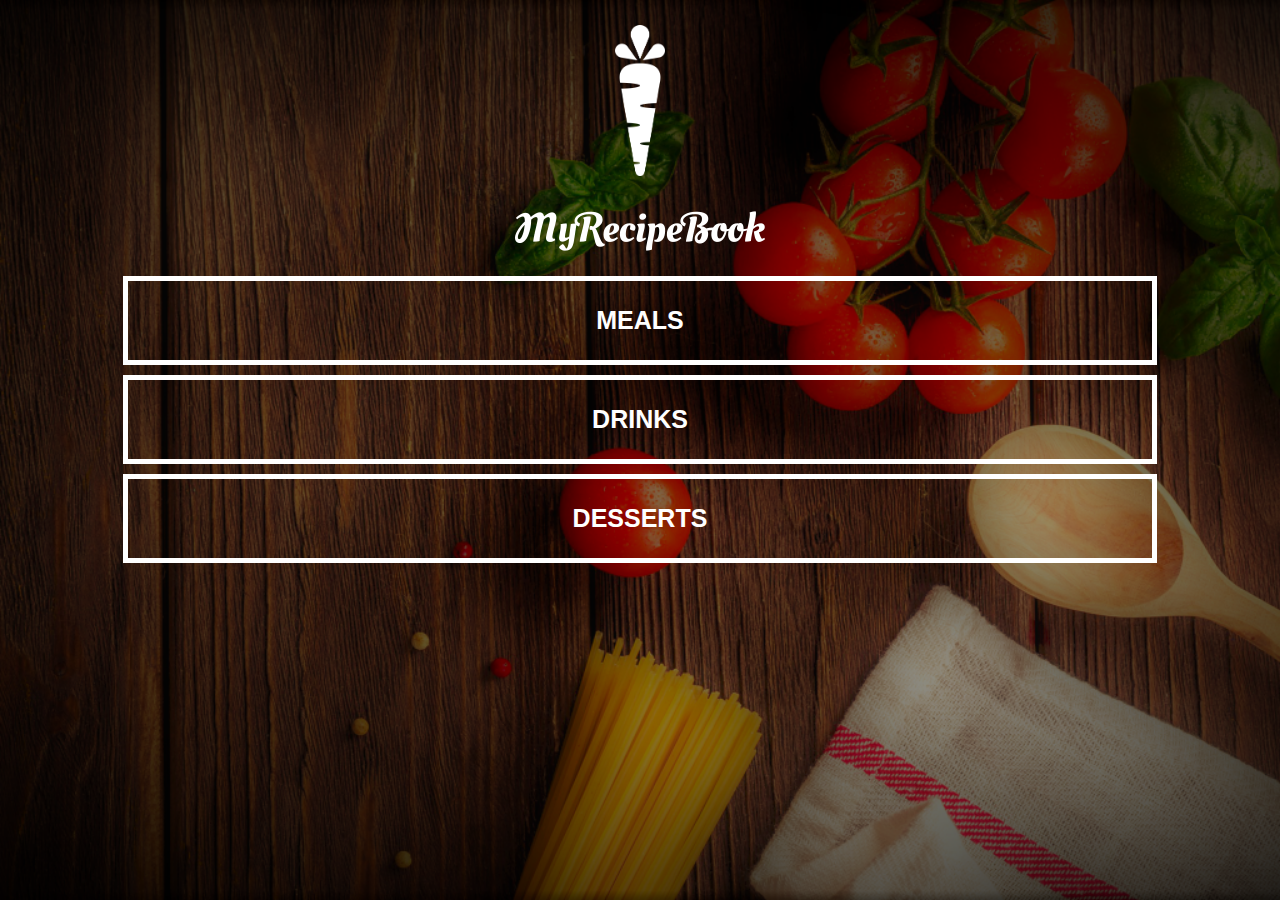
<file: index.html>
<!DOCTYPE html>
<html lang="en">
<head>
   
    <title>My Recipe Book </title>
    <link rel="stylesheet" href="https://cdnjs.cloudfare.com/ajax/libs/font-awesome/6.5.2/css/all.min.css">
    <!-- <link rel="stylesheet" href="fontawesomeicons/css/all.css">
    <link rel="stylesheet" href="fontawesomeicons/css/all.min.css"> -->
    <link rel="stylesheet" href="style.css">
   
    
    
</head>
<body class="body-home">
    <div id="Home">
        <img src="images/logo-img.png" id="home-logo-img">
        <img src="images/logo-text.png" id="home-logo-text">
        <div class="home-menu">
            <a href="grilledcheese.html" class="home-menu-item">
                <p>Meals</p>
            </a>

            <a href="drinks.html" class="home-menu-item">
                <p>Drinks</p>
            </a>

            <a href="desserts.html" class="home-menu-item">
                <p>Desserts</p>
            </a>
        </div>
    </div>
</body>
</html>
</file>
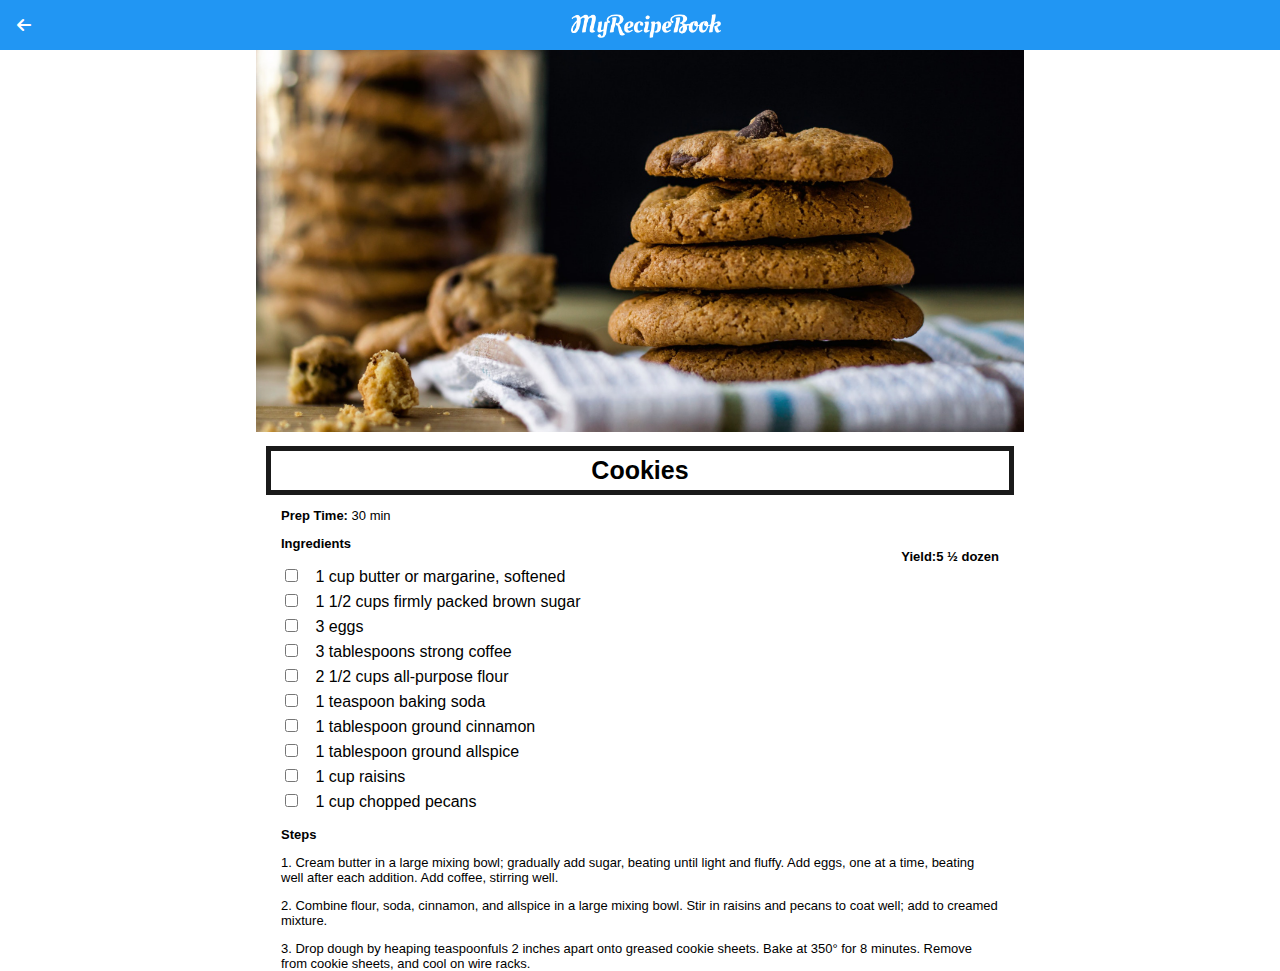
<file: dessertrecipe.html>
<!DOCTYPE html>
<html lang="en">
<head>
   
    <title>My Recipe Book | Meals | Grilled Cheese</title>
    <link rel="stylesheet" href="https://cdnjs.cloudfare.com/ajax/libs/font-awesome/6.5.2/css/all.min.css">
    <!-- <link rel="stylesheet" href="fontawesomeicons/css/all.css">
    <link rel="stylesheet" href="fontawesomeicons/css/all.min.css"> -->
     <link
      rel="stylesheet"
      href="https://cdnjs.cloudflare.com/ajax/libs/font-awesome/6.5.2/css/all.min.css"
      integrity="sha512-SnH5WK+bZxgPHs44uWIX+LLJAJ9/2PkPKZ5QiAj6Ta86w+fsb2TkcmfRyVX3pBnMFcV7oQPJkl9QevSCWr3W6A=="
      crossorigin="anonymous"
      referrerpolicy="no-referrer"
    />
    <link rel="stylesheet" href="style.css">

</head>
<body class="body-recipes"></body>

<div class="header">
 <a href="desserts.html">
    <i class="fa-solid fa-arrow-left"></i></i>
 </a>
 <img src="images/logo-text.png">

</div>
    <div id="recipe">
     
        <div class="recipe-details">
           
            <img src="images/cookies.png" width="100%">
            
            <h1>Cookies</h1>
            <div class="recipe-details-info">
                <p><b>Prep Time: </b>30 min</p>
                <p style="float: right;"><b>Yield:5 ½ dozen </b></p>
            
                <div class="recipe-details-ingridients">
                    <p><b>Ingredients</b></p>
                    <input id="check-01" type="checkbox">
                    <label for="check-01">1 cup butter or margarine, softened</label>
                     <br>
                    <input id="check-02" type="checkbox">
                    <label for="check-02">  1 1/2 cups firmly packed brown sugar</label>
                    <br>

                    <input id="check-03" type="checkbox">
                    <label for="check-03">   3 eggs</label>
                    <br>

                    <input id="check-04" type="checkbox">
                    <label for="check-04">   3 tablespoons strong coffee</label>
                    <br>
                    
                    <input id="check-05" type="checkbox">
                    <label for="check-05">   
                        2 1/2 cups all-purpose flour</label>
                    <br>

                    <input id="check-06" type="checkbox">
                    <label for="check-06">   
                        1 teaspoon baking soda</label>
                    <br>

                    <input id="check-07" type="checkbox">
                    <label for="check-07">   
                        1 tablespoon ground cinnamon</label>
                    <br>

                    <input id="check-08" type="checkbox">
                    <label for="check-08">   
                        1 tablespoon ground allspice</label>
                    <br>

                    <input id="check-09" type="checkbox">
                    <label for="check-09">   
                        1 cup raisins</label>
                    <br>

                    <input id="check-10" type="checkbox">
                    <label for="check-10">   
                        1 cup chopped pecans</label>
                    <br>
                
                
                 
             
         
                <p><b>Steps</b></p>

                <p>1.	Cream butter in a large mixing bowl; gradually add sugar,
                     beating until light and fluffy. Add eggs, one at a time,
                      beating well after each addition. Add coffee, stirring well.</p>

                      <p>2.	Combine flour, soda, cinnamon, and allspice in a large mixing bowl. 
                        Stir in raisins and pecans to coat well; add to creamed mixture.</p>

                        <p>3.	Drop dough by heaping teaspoonfuls 2 inches apart onto greased cookie sheets. 
                            Bake at 350° for 8 minutes. Remove from cookie sheets, and cool on wire racks.</p>
                 

        </div>
        
        </div>
  
</body>
</html>
</file>
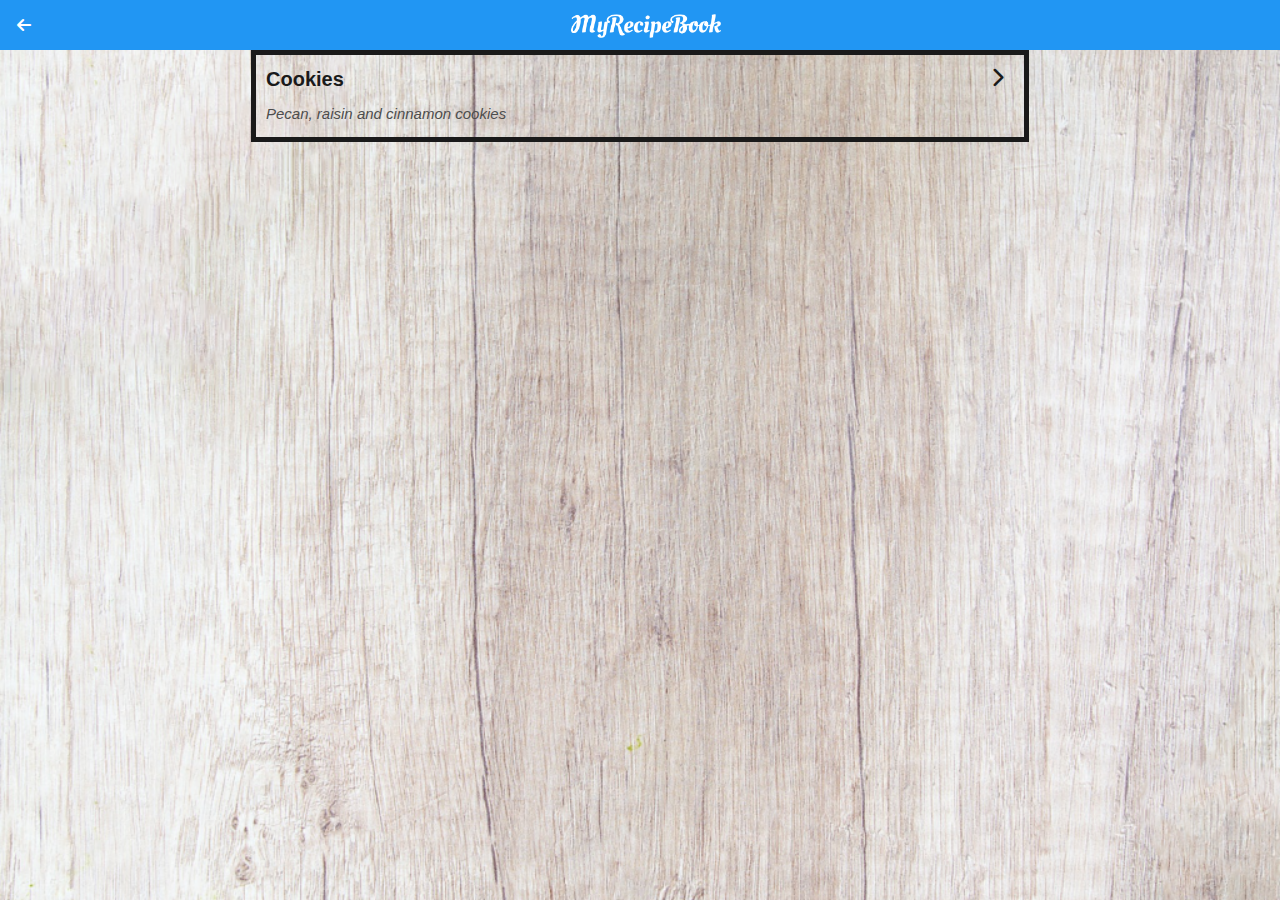
<file: desserts.html>
<!DOCTYPE html>
<html lang="en">
<head>
   
    <title>My Recipe Book | Deserts</title>
    <link rel="stylesheet" href="https://cdnjs.cloudfare.com/ajax/libs/font-awesome/6.5.2/css/all.min.css">
    <!-- <link rel="stylesheet" href="fontawesomeicons/css/all.css">
    <link rel="stylesheet" href="fontawesomeicons/css/all.min.css"> -->

     <link
      rel="stylesheet"
      href="https://cdnjs.cloudflare.com/ajax/libs/font-awesome/6.5.2/css/all.min.css"
      integrity="sha512-SnH5WK+bZxgPHs44uWIX+LLJAJ9/2PkPKZ5QiAj6Ta86w+fsb2TkcmfRyVX3pBnMFcV7oQPJkl9QevSCWr3W6A=="
      crossorigin="anonymous"
      referrerpolicy="no-referrer"
    />
    <link rel="stylesheet" href="style.css">

</head>
<body class="body-meals"></body>

<div class="header">
 <a href="index.html">
    <i class="fa-solid fa-arrow-left"></i>
 </a>
 <img src="images/logo-text.png">

</div>
    <div id="Meals">
        <div class="meals-list"></div>
                <div class="meals-list-item">
                    
                    <h1>Cookies<a href="dessertrecipe.html"><i class="fa-solid fa-chevron-right"></i></a></h1>
                    
                    <p>Pecan, raisin and cinnamon cookies </p>
                </div>
                    
            </a>
        
        </div>
            
            </a>

            </a>
        </div>
    </div>
</body>
</html>
</file>
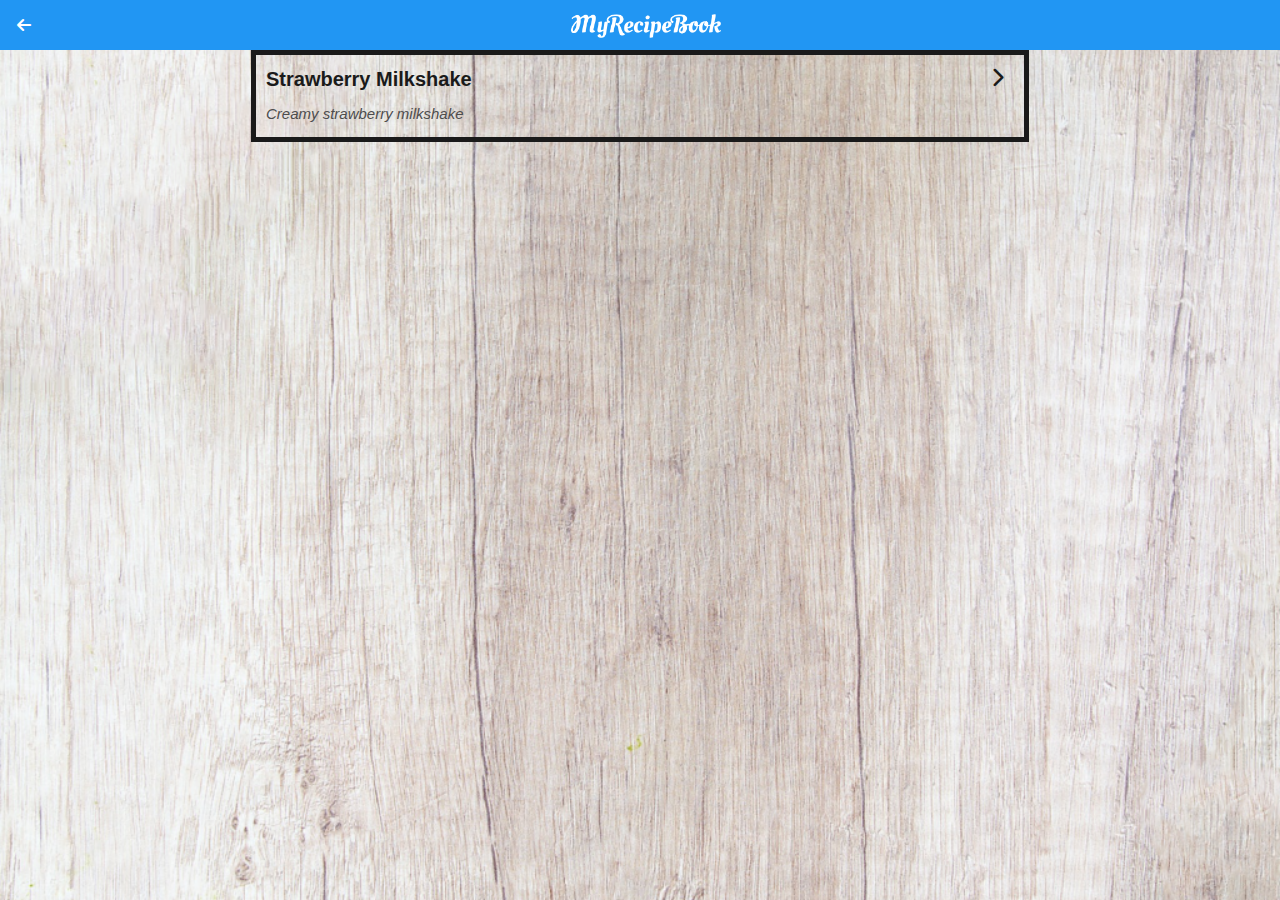
<file: drinks.html>
<!DOCTYPE html>
<html lang="en">
<head>
   
    <title>My Recipe Book | Drinks</title>
    <link rel="stylesheet" href="https://cdnjs.cloudfare.com/ajax/libs/font-awesome/6.5.2/css/all.min.css">
    <!-- <link rel="stylesheet" href="fontawesomeicons/css/all.css">
    <link rel="stylesheet" href="fontawesomeicons/css/all.min.css"> -->

     <link
      rel="stylesheet"
      href="https://cdnjs.cloudflare.com/ajax/libs/font-awesome/6.5.2/css/all.min.css"
      integrity="sha512-SnH5WK+bZxgPHs44uWIX+LLJAJ9/2PkPKZ5QiAj6Ta86w+fsb2TkcmfRyVX3pBnMFcV7oQPJkl9QevSCWr3W6A=="
      crossorigin="anonymous"
      referrerpolicy="no-referrer"
    />
    <link rel="stylesheet" href="style.css">
</head>
<body class="body-meals"></body>

<div class="header">
 <a href="index.html">
    <i class="fa-solid fa-arrow-left"></i>
 </a>
 <img src="images/logo-text.png">

</div>
    <div id="Meals">
        <div class="meals-list"></div>
                <div class="meals-list-item">
                    
                    <h1>Strawberry Milkshake<a href="drinksrecipe.html"><i class="fa-solid fa-chevron-right"></i></a></h1>

                    <p>Creamy strawberry milkshake </p>
                </div>
                    
            </a>
        
        </div>
            
            </a>

            </a>
        </div>
    </div>
</body>
</html>
</file>
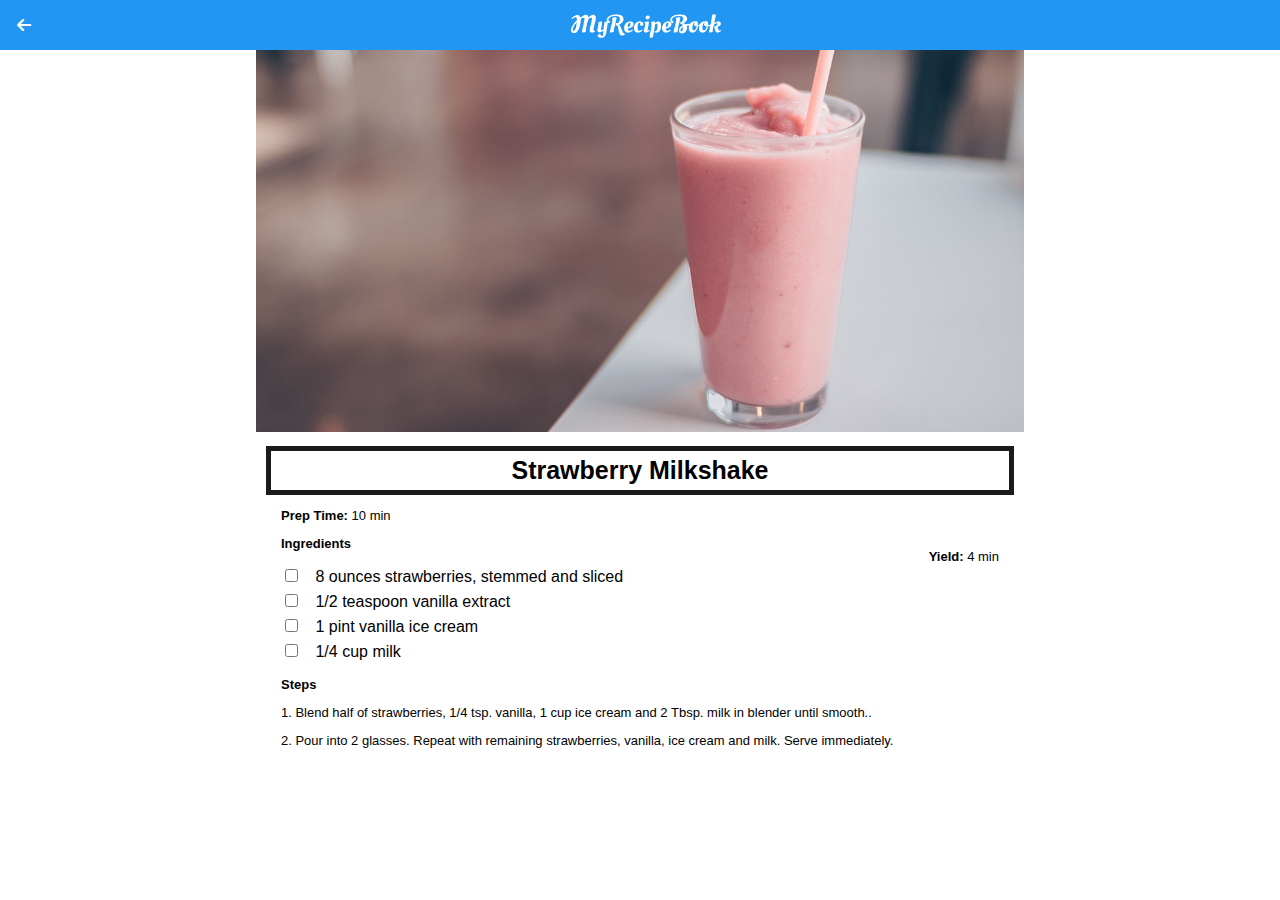
<file: drinksrecipe.html>
<!DOCTYPE html>
<html lang="en">
<head>
   
    <title>My Recipe Book | Meals | Grilled Cheese</title>
    <link rel="stylesheet" href="https://cdnjs.cloudfare.com/ajax/libs/font-awesome/6.5.2/css/all.min.css">
    <!-- <link rel="stylesheet" href="fontawesomeicons/css/all.css">
    <link rel="stylesheet" href="fontawesomeicons/css/all.min.css"> -->
    <link
      rel="stylesheet"
      href="https://cdnjs.cloudflare.com/ajax/libs/font-awesome/6.5.2/css/all.min.css"
      integrity="sha512-SnH5WK+bZxgPHs44uWIX+LLJAJ9/2PkPKZ5QiAj6Ta86w+fsb2TkcmfRyVX3pBnMFcV7oQPJkl9QevSCWr3W6A=="
      crossorigin="anonymous"
      referrerpolicy="no-referrer"
    />

    <link rel="stylesheet" href="style.css">
</head>
<body class="body-recipes"></body>

<div class="header">
 <a href="drinks.html">
    <i class="fa-solid fa-arrow-left"></i>
 </a>
 <img src="images/logo-text.png">

</div>
    <div id="recipe">
     
        <div class="recipe-details">
           
            <img src="images/strawberryMilkshake.png" width="100%">
            
            <h1>Strawberry Milkshake</h1>
            <div class="recipe-details-info">
                <p><b>Prep Time: </b>10 min</p>
                <p style="float: right;"><b>Yield: </b>4 min</p>

                <div class="recipe-details-ingridients">
                    <p><b>Ingredients</b></p>
                    <input id="check-01" type="checkbox">
                    <label for="check-01">  8 ounces strawberries, stemmed and sliced</label>
                     <br>
                    <input id="check-02" type="checkbox">
                    <label for="check-02">  1/2 teaspoon vanilla extract</label>
                    <br>

                    <input id="check-03" type="checkbox">
                    <label for="check-03">  1 pint vanilla ice cream</label>
                    <br>

                    <input id="check-04" type="checkbox">
                    <label for="check-04">  1/4 cup milk</label>
                    <br>
                    
                    
            
                
                <p><b>Steps</b></p>

                <p>1.	Blend half of strawberries, 1/4 tsp. vanilla, 1 cup ice cream and 2 Tbsp. milk in blender until smooth..</p>

                      <p>2.	Pour into 2 glasses. Repeat with remaining strawberries, vanilla, ice cream and milk. Serve immediately.</p>

                      
                 

        </div>
        
        </div>
  
</body>
</html>
</file>
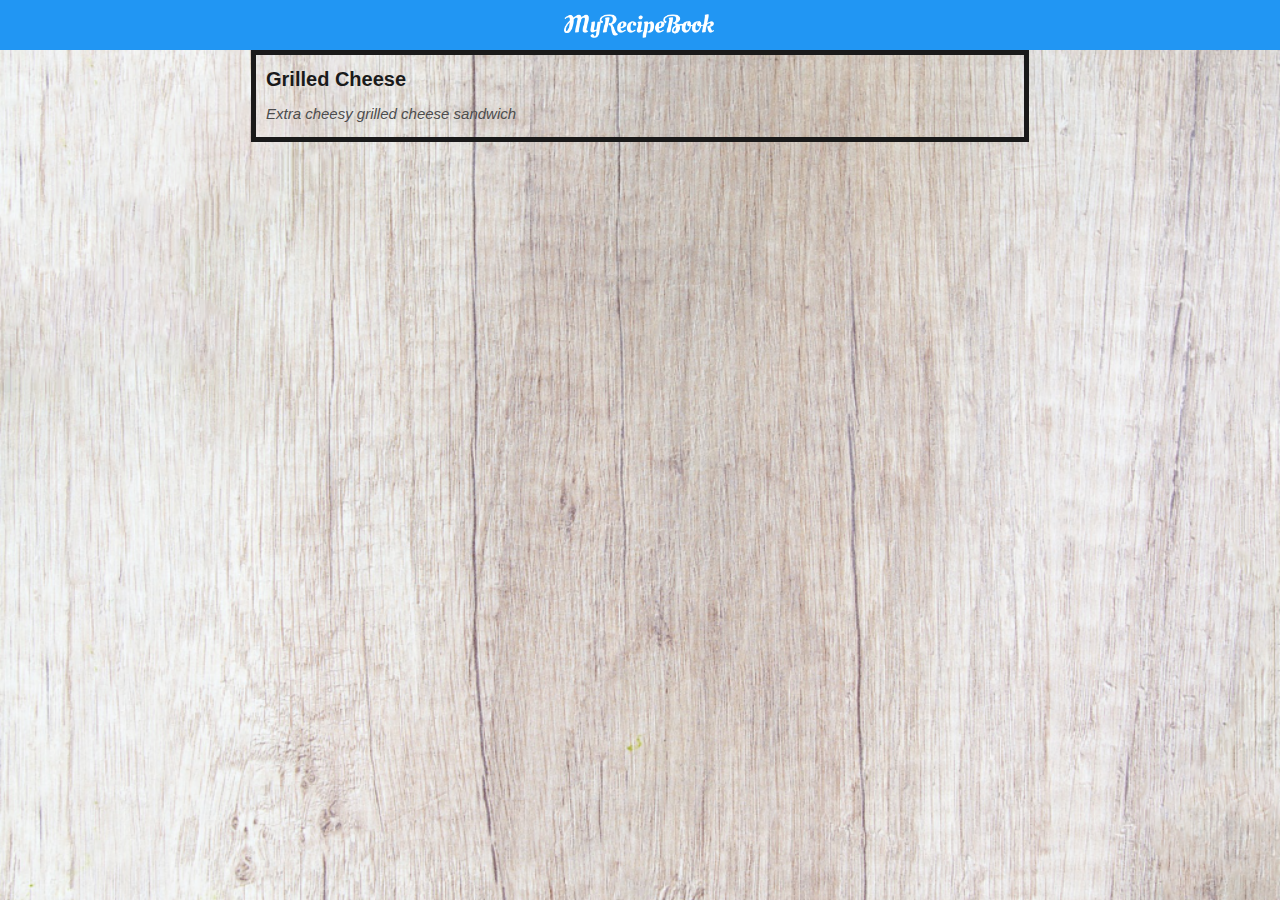
<file: grilledcheese.html>
<!DOCTYPE html>
<html lang="en">
  <head>
    <title>My Recipe Book | Deserts</title>
    <!-- <link rel="stylesheet" href="https://cdnjs.cloudfare.com/ajax/libs/font-awesome/6.5.2/css/all.min.css"> -->
    <!-- <link rel="stylesheet" href="fontawesomeicons/css/all.css">
    <link rel="stylesheet" href="fontawesomeicons/css/all.min.css"> -->
    <link
      rel="stylesheet"
      href="https://cdnjs.cloudflare.com/ajax/libs/font-awesome/6.5.2/css/all.min.css"
      integrity="sha512-SnH5WK+bZxgPHs44uWIX+LLJAJ9/2PkPKZ5QiAj6Ta86w+fsb2TkcmfRyVX3pBnMFcV7oQPJkl9QevSCWr3W6A=="
      crossorigin="anonymous"
      referrerpolicy="no-referrer"
    />
    <link rel="stylesheet" href="style.css" />
  </head>
  <body class="body-meals">
    <div class="header">
      <a href="index.html">
        <i class="fa-solid fa-arrow-left"></i>
      </a>
      <img src="images/logo-text.png" />
    </div>
    <div id="Meals">
      <div class="meals-list">
        <div class="meals-list-item">
          <h1>
            Grilled Cheese
            <a href="grilledcheeserecipe.html"
              ><i class="fa-solid fa-chevron-right"></i
            ></a>
          </h1>

          <p>Extra cheesy grilled cheese sandwich</p>
        </div>
      </div>
    </div>
  </body>
</html>
</file>
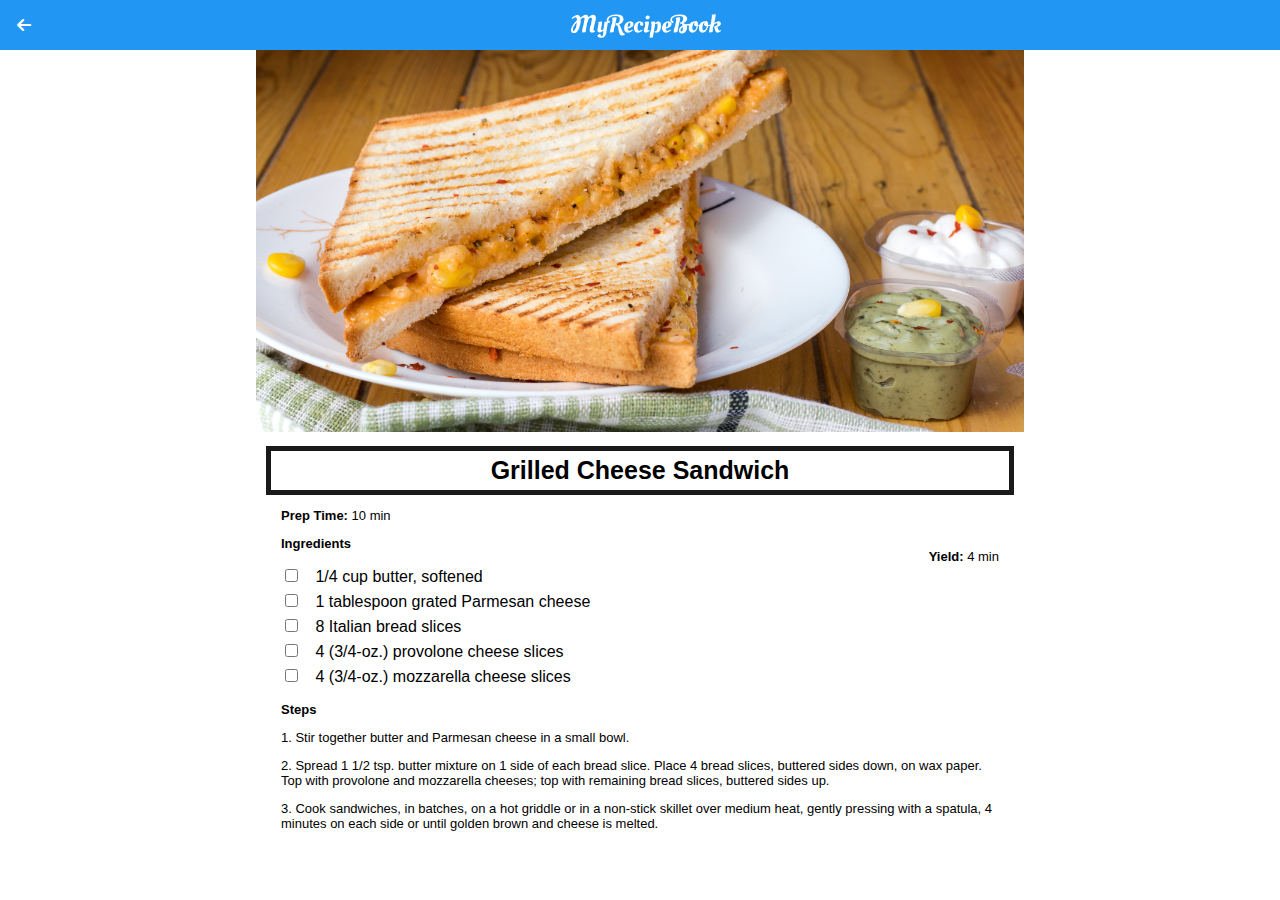
<file: grilledcheeserecipe.html>
<!DOCTYPE html>
<html lang="en">
<head>
   
    <title>My Recipe Book | Meals | Grilled Cheese</title>
    <link rel="stylesheet" href="https://cdnjs.cloudfare.com/ajax/libs/font-awesome/6.5.2/css/all.min.css">
    <!-- <link rel="stylesheet" href="fontawesomeicons/css/all.css">
    <link rel="stylesheet" href="fontawesomeicons/css/all.min.css"> -->

     <link
      rel="stylesheet"
      href="https://cdnjs.cloudflare.com/ajax/libs/font-awesome/6.5.2/css/all.min.css"
      integrity="sha512-SnH5WK+bZxgPHs44uWIX+LLJAJ9/2PkPKZ5QiAj6Ta86w+fsb2TkcmfRyVX3pBnMFcV7oQPJkl9QevSCWr3W6A=="
      crossorigin="anonymous"
      referrerpolicy="no-referrer"
    />
    <link rel="stylesheet" href="style.css">
</head>
<body class="body-recipes">


<div class="header">
 <a href="grilledcheese.html">
  <i class="fa-solid fa-arrow-left"></i>
 </a>
 <img src="images/logo-text.png">

</div>
    <div id="recipe">
     
        <div class="recipe-details">
           <div class="cheese">
            <img src="images/grilledCheese.png" width="100%">
           </div>
           
            
            
            
            
                <h1>Grilled Cheese Sandwich</h1>
                <div class="recipe-details-info">
                    <p><b>Prep Time: </b>10 min</p>
                    <p style="float: right;"><b>Yield: </b>4 min</p>
                   

                <div class="recipe-details-ingridients">
                    <p><b>Ingredients</b></p>
                    <input id="check-01" type="checkbox">
                    <label for="check-01">1/4 cup butter, softened</label>
                     <br>
                    <input id="check-02" type="checkbox">
                    <label for="check-02"> 1 tablespoon grated Parmesan cheese</label>
                    <br>

                    <input id="check-03" type="checkbox">
                    <label for="check-03">  8 Italian bread slices</label>
                    <br>

                    <input id="check-04" type="checkbox">
                    <label for="check-04">  4 (3/4-oz.) provolone cheese slices</label>
                    <br>
                    
                    <input id="check-05" type="checkbox">
                    <label for="check-05">   
                        4 (3/4-oz.) mozzarella cheese slices</label>
                    <br>
                    
                    
                    
                    
                    
                    <p><b>Steps</b></p>
    
                    <p>1.	Stir together butter and Parmesan cheese in a small bowl.</p>
    
                          <p>2.	Spread 1 1/2 tsp. butter mixture on 1 side of each bread slice. Place 4 bread slices, 
                            buttered sides down, on wax paper. Top with provolone and mozzarella cheeses; top with remaining bread slices, buttered sides up.</p>
    
                            <p>3.	Cook sandwiches, in batches, on a hot griddle or in a non-stick skillet over medium heat, gently pressing with a spatula,
                                 4 minutes on each side or until golden brown and cheese is melted.</p>
                     
                </div>
               

        </div>
        
        </div>
  
</body>
</html>
</file>
<file: style.css>
html {
  height: 100%;
}

body {
  font-family: sans-serif;

  margin: 0;
  padding: 0;

  height: 100%;
}
.body-home {
  background-image: url(images/background-01-port.png);
  background-position: center;
  background-attachment: fixed;
  background-repeat: no-repeat;
  background-size: cover;
}

.body-meals {
  background-image: url(images/background-02-port.png);
  background-position: center;
  background-attachment: fixed;
  background-repeat: no-repeat;
  background-size: cover;
}
/* ========== HEADER ========== */

.header {
  background-color: #2196f3;

  width: 100%;
  height: 50px;
  top: 0;

  position: fixed;
  overflow: hidden;
  text-align: center;
}

.header i {
  float: left;
  padding: 17px 0px 0px 17px;
  color: #ffffff;
}

.header img {
  width: 150px;
  padding-top: 14px;
  padding-right: 20px;
}

/* ===== HOME PAGE MENU ===== */

#home-logo-img {
  width: 50px;
  display: block;
  margin: auto;
  padding: 25px 10px 10px 10px;
}

#home-logo-text {
  width: auto;
  display: block;
  margin: auto;
  padding: 25px;
}

/* ===== HOME PAGE MENU ===== */
.home-menu-item {
  text-decoration: none;
  text-transform: uppercase;

  color: white;
  font-size: 25px;
  font-weight: bold;
  text-align: center;
  border: 5px solid white;

  display: block;
  margin: auto;
  margin-bottom: 10px;
  width: 80%;
}

/* ========== MEALS PAGE ========== */
#Meals {
  padding-top: 50px;
}
/* ===== MEALS PAGE MENU ===== */

.meals-list a {
  text-decoration: none;
}

.meals-list-item {
  border: 5px solid #1a1a1a;
  margin: 10px;
}

.meals-list-item h1 {
  font-weight: bold;
  font-size: 20px;
  color: #1a1a1a;
  padding-left: 10px;
}
.meals-list-item i {
  float: right;
  color: #1a1a1a;
  padding-right: 20px;
}

.meals-list-item p {
  font-size: 15px;
  font-style: italic;
  color: #4d4d4d;
  margin-top: 1px;
  padding-left: 10px;
}

/* ========== RECIPE PAGE ========== */

/* ===== RECIPE DETAILS ===== */

.recipe-details img {
  width: 100;
}

.recipe-details h1 {
  font-size: 25px;
  text-align: center;
  border: 5px solid #1a1a1a;
  margin: 10px;
  padding: 5px;
}

.recipe-details-info {
  margin-left: 25px;
  margin-right: 25px;
}

.recipe-details-info p {
  font-size: 13px;
}

.recipe-details-ingridients label {
  line-height: 25px;
  margin-left: 10px;
}

/* ========== RESPONSIVE LAYOUT ========== */

@media only screen and (min-width: 600px) {
  .meals-list-item {
    width: 80%;
    margin: auto;
  }
  .recipe-details {
    width: 80%;
    margin: auto;
  }
}

@media only screen and (min-width: 1000px) {
  .meals-list-item {
    width: 60%;
    margin: auto;
  }
  .recipe-details {
    width: 60%;
    margin: auto;
  }
}

@media only screen and (min-width: 1500px) {
  .meals-list-item {
    width: 40%;
    margin: auto;
  }
  .recipe-details {
    width: 40%;
    margin: auto;
  }
}

@media only screen and (min-width: 720px) {
  .body-home {
    background-image: url("images/background-01-land.png");
  }
  .body-meals {
    background-image: url("images/background-02-land.png");
  }
}
</file>
